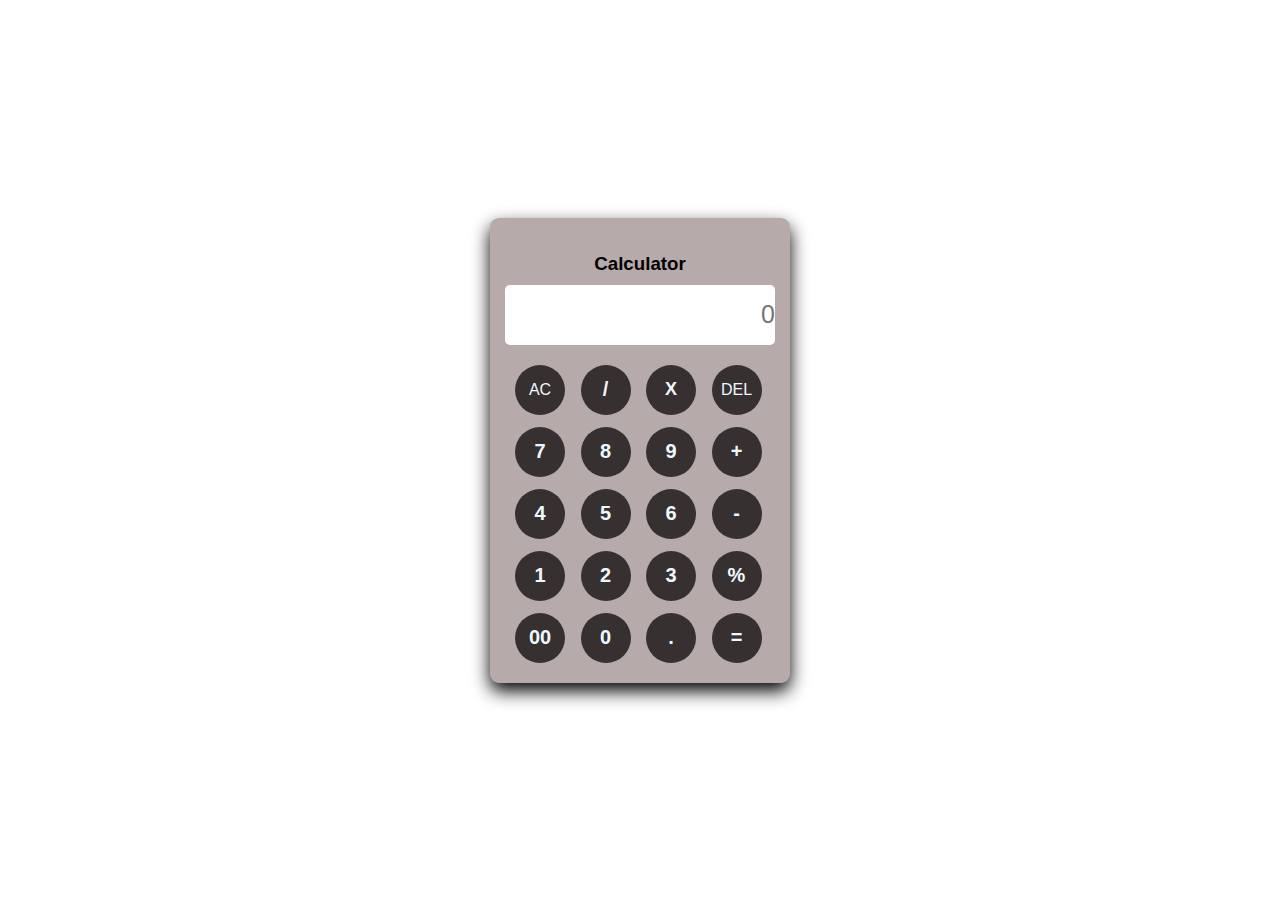
<file: Calculator/index.html>
<!DOCTYPE html>
<html lang="en">
<head>
    <meta charset="UTF-8">
    <meta name="viewport" content="width=device-width, initial-scale=1.0">
    <link rel="stylesheet" href="style.css">
    <title>Calculator</title>
</head>
<body>
    <div class="calculator">
        <h3>Calculator</h3>
        <input id="display" placeholder="0">
        <div id="keys">
            <button onclick="clearDisplay()" id="del">AC</button>
            <button onclick="appendToDisplay('/')">/</button>
            <button onclick="appendToDisplay('*')" id="mul">X</button>
            <button onclick="deleteLast('DEL')" id="del">DEL</button>
            <button onclick="appendToDisplay('7')">7</button>
            <button onclick="appendToDisplay('8')">8</button>
            <button onclick="appendToDisplay('9')">9</button>
            <button onclick="appendToDisplay('+')">+</button>
            <button onclick="appendToDisplay('4')">4</button>
            <button onclick="appendToDisplay('5')">5</button>
            <button onclick="appendToDisplay('6')">6</button>
            <button onclick="appendToDisplay('-')">-</button>
            <button onclick="appendToDisplay('1')">1</button>
            <button onclick="appendToDisplay('2')">2</button>
            <button onclick="appendToDisplay('3')">3</button>
            <button onclick="calculatePercentage()">%</button>
            <button onclick="appendToDisplay('00')">00</button>
            <button onclick="appendToDisplay('0')">0</button>
            <button onclick="appendToDisplay('.')">.</button>
            <button onclick="calculate()">=</button>
        </div>
    </div>

    <script src="script.js"></script>
</body>
</html>
</file>
<file: Calculator/style.css>
*{
    margin: 0;
    padding: 0;
    box-sizing: border-box;
}
h3{
    text-align: center;
    margin-top: 20px;
    color: #000;
}
body{
    display: flex;
    justify-content: center;
    align-items: center;
    height: 100vh;
}
button{
    height: 50px;
    width: 50px;
    border-radius: 50%;
    border: none;
    background-color: rgb(54, 48, 48);
    color: aliceblue;
    font-size: 20px;
    font-weight: 550;
    cursor: pointer;
}
button:hover{
    background-color: rgb(75, 72, 72);
}
button:active{
    background-color: rgb(84, 112, 80);
}

#del{
    font-size: 16px;
    font-weight: 20;
}
#mul{
    font-size: 18px;
}
.calculator{
    position: relative;
    font-family: Arial, Helvetica, sans-serif;
    background-color: rgb(183, 170, 170);
    border-radius: 9px;
    max-width: 300px;
    width: 100%;
    padding:15px 15px 10px;
    overflow: hidden;
    box-shadow: 0px 8px 18px;

}
#keys{
    display: grid;
    grid-template-columns: repeat(4, 1fr);
    gap: 12px;
    padding: 10px;
    
}
#display{
    margin-top: 10px;
    margin-bottom: 10px;
    height: 60px;
    outline: none;
    border: none;
    font-size: 25px;
    width: 100%;
    text-align: right;
    border: none;
    pointer-events: none;
    color: #000;
    border-radius: 5px;
}
</file>
